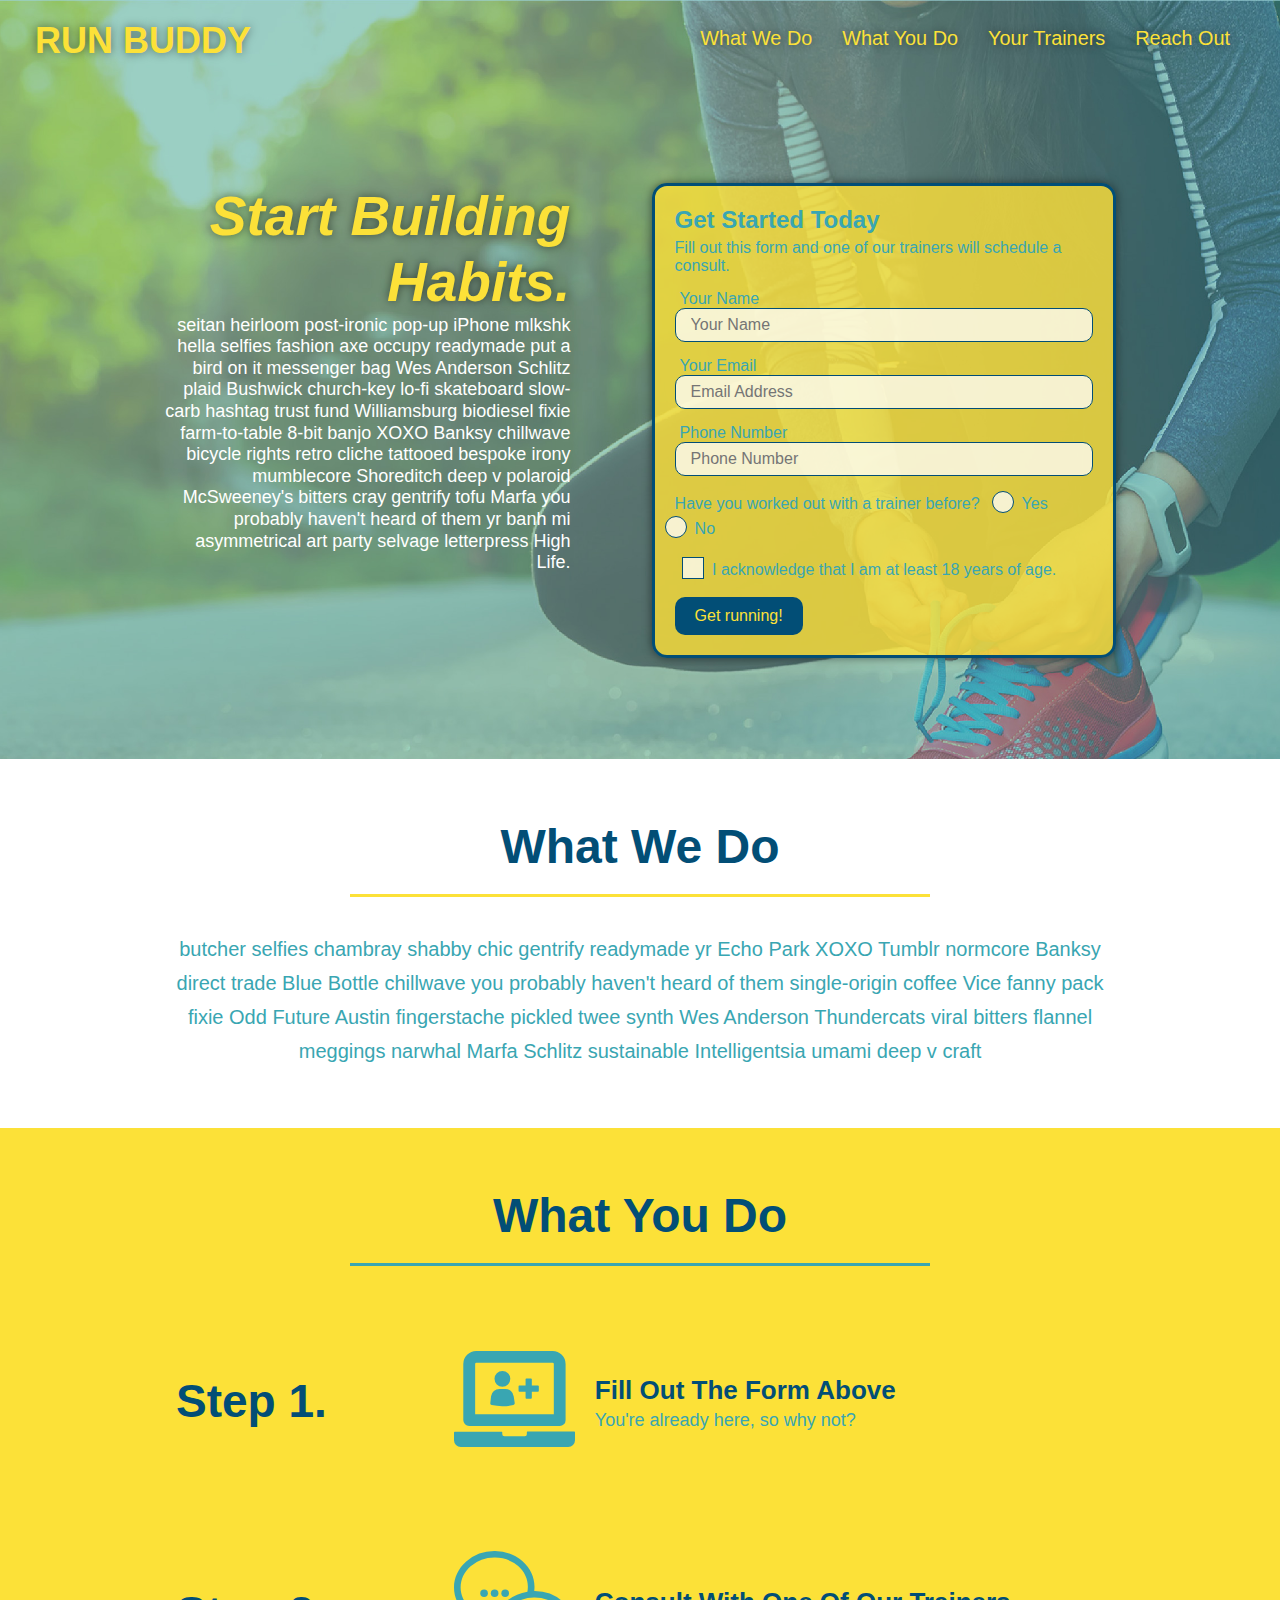
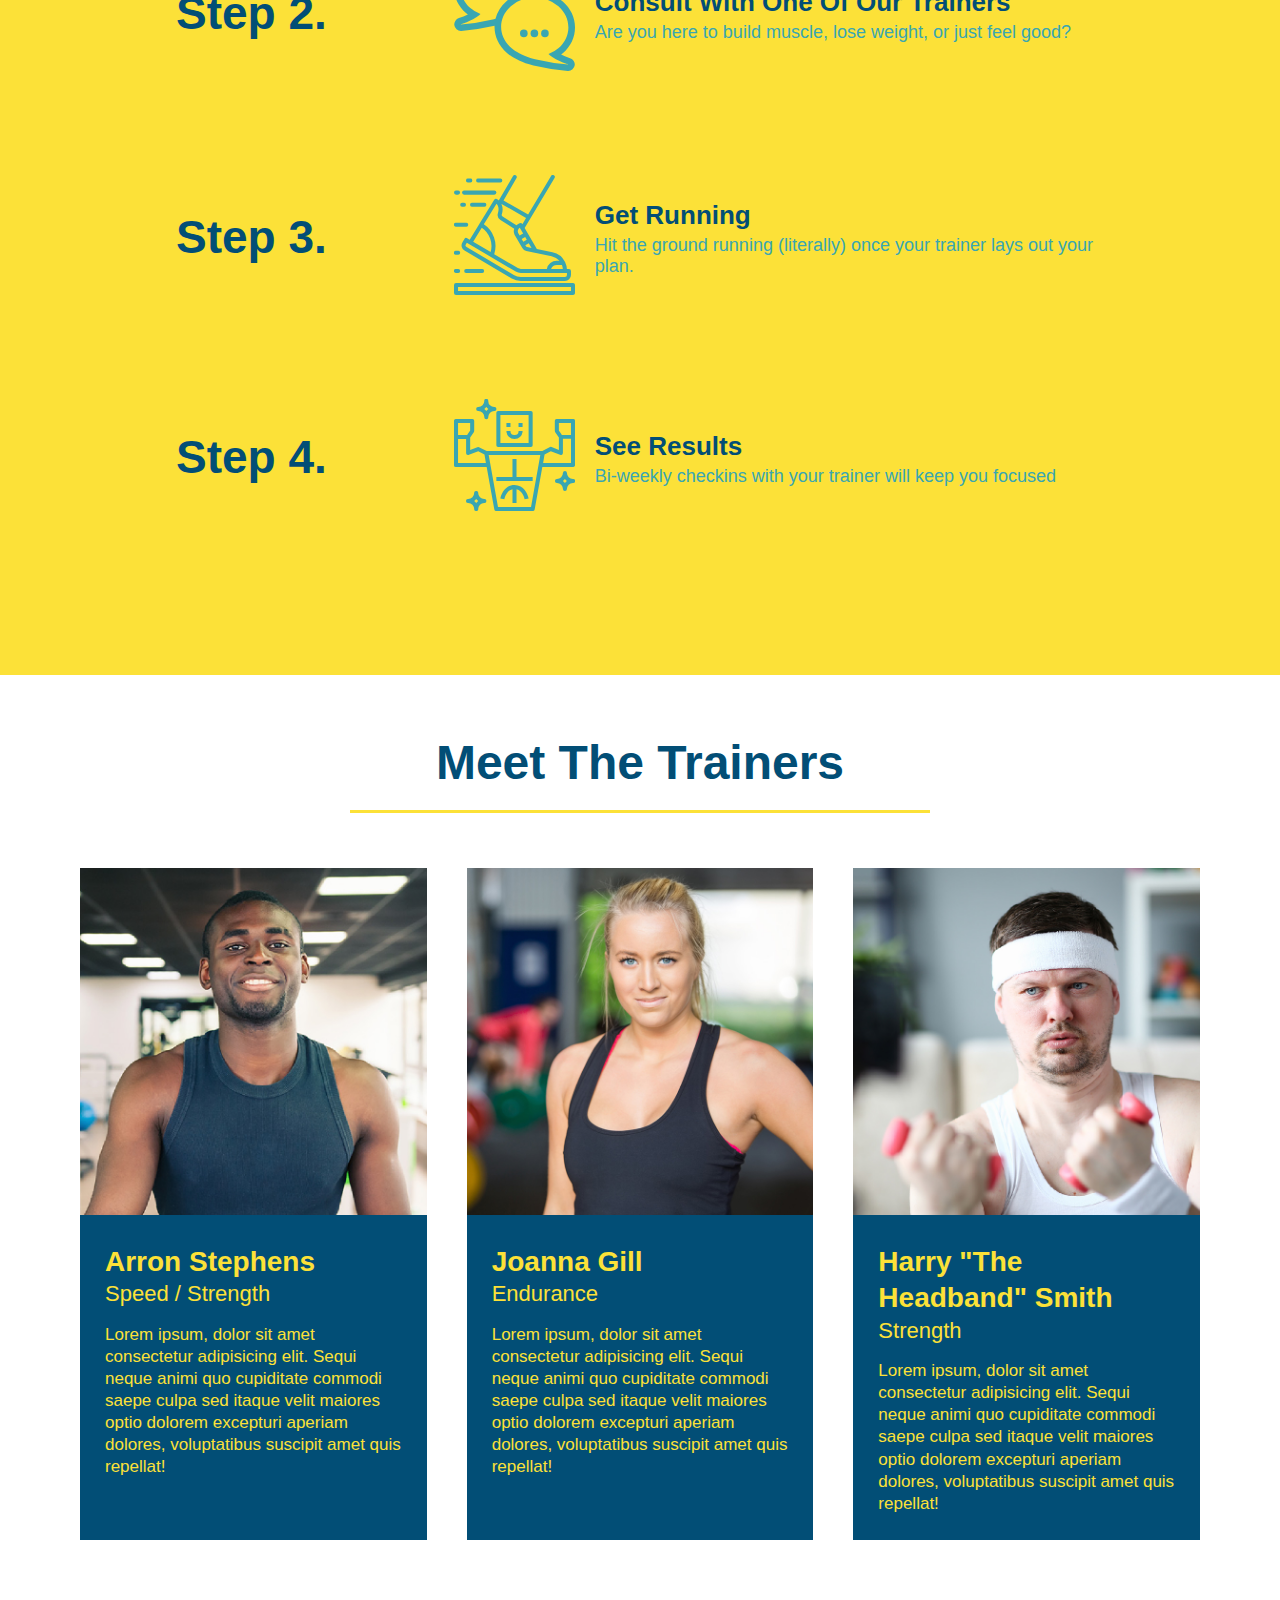
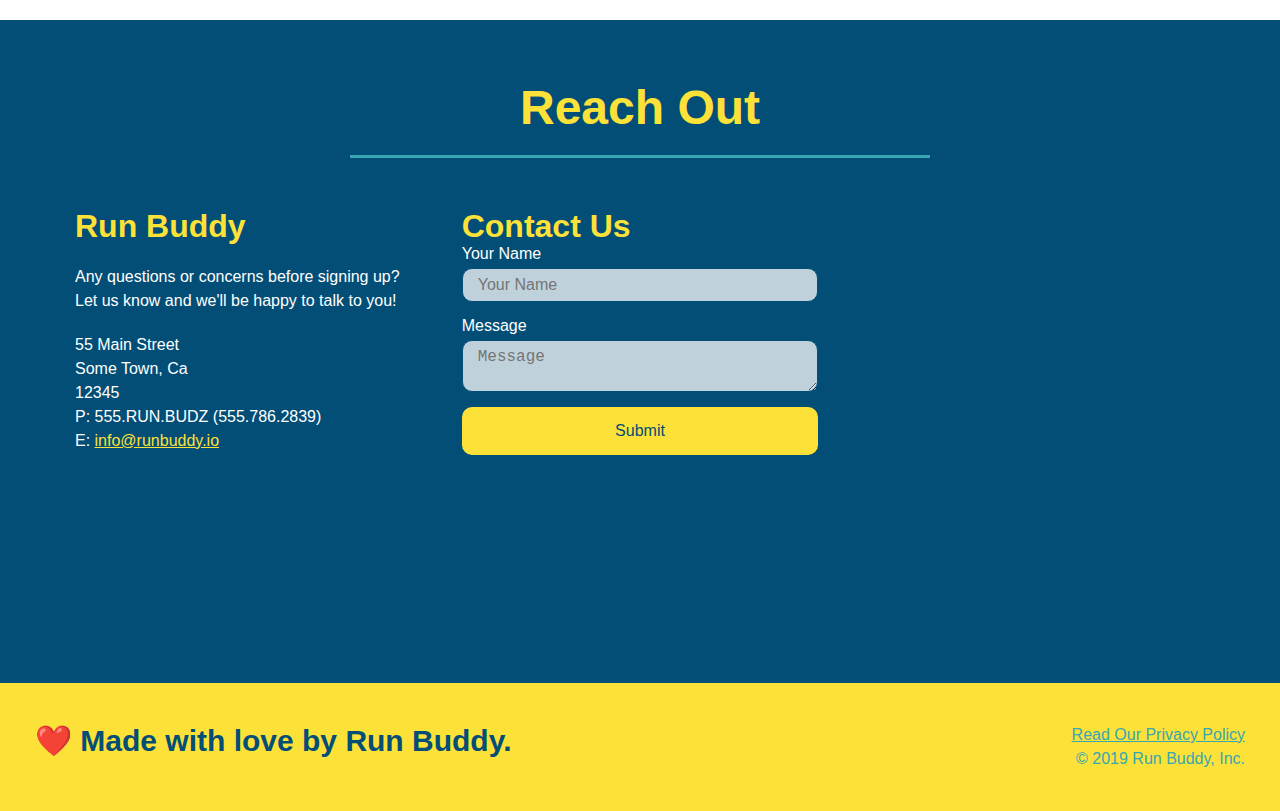
<file: index.html>
<!DOCTYPE html>
<html lang="en">
  <head>
    <meta charset="UTF-8" />
    <meta name="viewport" content="width=device-width, initial-scale=1.0" />
    <link rel="stylesheet" href="./assets/css/style.css">
    <title>Run Buddy</title>
  </head>
  <body>
    <!-- navigation tags - block level element -->
    <header>
      <h1>
        <a href="/">RUN BUDDY</a>
      </h1>
      <nav>
        <ul>
          <li>
            <a href="#what-we-do">What We Do</a>
          </li>
          <li>
            <a href="#what-you-do">What You Do</a>
          </li>
          <li>
            <a href="#your-trainers">Your Trainers</a>
          </li>
          <li>
            <a href="#reach-out">Reach Out</a>
          </li>
        </ul>
      </nav>
    </header>
    <!-- end navigation -->

    <!-- hero/jumbotron -->
    <section class="hero">
      <div class="hero-cta">
        <h2>Start Building Habits.</h2>
        <p>
          seitan heirloom post-ironic pop-up iPhone mlkshk hella selfies fashion axe occupy readymade put a bird on it
          messenger bag Wes Anderson Schlitz plaid Bushwick church-key lo-fi skateboard slow-carb hashtag trust fund
          Williamsburg biodiesel fixie farm-to-table 8-bit banjo XOXO Banksy chillwave bicycle rights retro cliche
          tattooed bespoke irony mumblecore Shoreditch deep v polaroid McSweeney's bitters cray gentrify tofu Marfa you
          probably haven't heard of them yr banh mi asymmetrical art party selvage letterpress High Life.
        </p>
      </div>

      <div class="hero-form">
        <h3>Get Started Today</h3>
        <p>Fill out this form and one of our trainers will schedule a consult.</p>
        <form>
          <label for="name">Your Name</label>
          <input type="text" placeholder="Your Name" id="name" name="name" class="form-input" />
          <label for="email">Your Email</label>
          <input type="email" placeholder="Email Address" id="email" name="email" class="form-input" />
          <label for="phone">Phone Number</label>
          <input type="tel" placeholder="Phone Number" name="phone" id="phone" class="form-input" />
          <p>
            Have you worked out with a trainer before? 
            <span class="radio-wrapper">
              <input type="radio" name="trainer-confirm" id="trainer-yes" />
              <label for="trainer-yes">Yes</label>
            </span>
            <span class="radio-wrapper">
              <input type="radio" name="trainer-confirm" id="trainer-no" />
              <label for="trainer-no">No</label>
            </span>
          </p>
          <p>
            <span class="checkbox-wrapper">
              <input type="checkbox" name="checkpoint1" id="checkbox" />
              <label>I acknowledge that I am at least 18 years of age.</label>
            </span>
          </p>
          <button type="submit">
            Get running!
          </button>
        </form>
      </div>
    </section>
    <!-- end header -->

    <!-- "what we do" start - <section> -->
    <section id="what-we-do" class="intro">
      <div class="flex-row">
        <h2 class="section-title primary-border">
          What We Do
        </h2>
      </div>
      <div class="flex-row">
        <p>
          butcher selfies chambray shabby chic gentrify readymade yr Echo Park XOXO Tumblr normcore Banksy direct trade  Blue Bottle chillwave you probably haven't heard of them single-origin coffee Vice fanny pack fixie Odd Future Austin fingerstache pickled twee synth Wes Anderson Thundercats viral bitters flannel meggings narwhal Marfa Schlitz sustainable Intelligentsia umami deep v craft
        </p>
      </div>
    </section>
    <!-- end "what we do" -->

    <!-- "what you do" start -->
    <section id="what-you-do" class="steps">
      <div class="flex-row">
        <h2 class="section-title secondary-border">
          What You Do
        </h2> 
      </div>
      <div class="step">
        <h3>Step 1.</h3>
        <div class="step-info">
          <div class="step-img">
            <img src="./assets/images/step-1.svg" alt="" />
          </div>
          <div class="step-text">
            <h4>Fill Out The Form Above</h4>
            <p>You're already here, so why not?</p>
          </div>
        </div>
      </div>
      <div class="step">
        <h3>Step 2.</h3>
        <div class="step-info">
          <div class="step-img">
            <img src="./assets/images/step-2.svg" alt="" />
          </div>
          <div class="step-text">
            <h4>Consult With One Of Our Trainers</h4>
            <p>Are you here to build muscle, lose weight, or just feel good?</p>
          </div>
        </div>
      </div>
      <div class="step">
        <h3>Step 3.</h3>
        <div class="step-info">
          <div class="step-img">
            <img src="./assets/images/step-3.svg" alt="" />
          </div>
          <div class="step-text">
            <h4>Get Running</h4>
            <p>Hit the ground running (literally) once your trainer lays out your plan.</p>
          </div>
        </div>
      </div>
      <div class="step">
        <h3>Step 4.</h3>
        <div class="step-info">
          <div class="step-img">
            <img src="./assets/images/step-4.svg" alt="" />
          </div>
          <div class="step-text">
            <h4>See Results</h4>
            <p>Bi-weekly checkins with your trainer will keep you focused</p>
          </div>
        </div>
      </div>
    </section>
    <!-- "what you do" end -->

    <!-- "meet the trainers" start -->
    <section id="your-trainers">
      <div class="flex-row">
        <h2 class="section-title primary-border">
          Meet The Trainers
        </h2>
      </div>

      <div class="trainers">
        <article class="trainer">
          <img src="./assets/images/trainer-1.jpg" alt="Arron Stephens in his workout clothes, ready to pump iron" />
          <div class="trainer-bio">
            <h3 class="trainer-name">Arron Stephens</h3>
            <h4 class="trainer-role">Speed / Strength</h4>
            <p>Lorem ipsum, dolor sit amet consectetur adipisicing elit. Sequi neque animi quo cupiditate commodi saepe culpa sed itaque velit maiores optio dolorem excepturi aperiam dolores, voluptatibus suscipit amet quis repellat!</p>
          </div>
        </article>

        <article class="trainer">
          <img src="./assets/images/trainer-2.jpg" alt="Joanna Gill cooling off after a work out" />
          <div class="trainer-bio">
            <h3 class="trainer-name">Joanna Gill</h3>
            <h4 class="trainer-role">Endurance</h4>
            <p>Lorem ipsum, dolor sit amet consectetur adipisicing elit. Sequi neque animi quo cupiditate commodi saepe culpa sed itaque velit maiores optio dolorem excepturi aperiam dolores, voluptatibus suscipit amet quis repellat!</p>
            </div>
          </article>

        <article class="trainer">
          <img src="./assets/images/trainer-3.jpg" alt="Harry Smith wearing a headband and lifting comically small pink weights" />
          <div class="trainer-bio">
            <h3 class="trainer-name">Harry "The Headband" Smith</h3>
            <h4 class="trainer-role">Strength</h4>
            <p>Lorem ipsum, dolor sit amet consectetur adipisicing elit. Sequi neque animi quo cupiditate commodi saepe culpa sed itaque velit maiores optio dolorem excepturi aperiam dolores, voluptatibus suscipit amet quis repellat!</p>
          </div>
        </article>
      </div>
    </section>
    <!-- "meet the trainers" end -->

    <!-- "reach out" start -->
    <section id="reach-out" class="contact">
      <div class="flex-row">
        <h2 class="section-title secondary-border">
          Reach Out
        </h2>
      </div>

      <div class="contact-info">
        <div>
          <h3>Run Buddy</h3>
          <p>
            Any questions or concerns before signing up? 
            <br/>
            Let us know and we'll be happy to talk to you!
          </p>

          <address>
            55 Main Street <br/>
            Some Town, Ca <br/>
            12345<br/>
            P: 555.RUN.BUDZ (555.786.2839)<br/>
            E: <a href="mailto:info@runbuddy.io">info@runbuddy.io</a>
          </address>
          
        </div>

        <div class="contact-form">
          <h3>Contact Us</h3>
          <form>
            <label for="contact-name">Your Name</label>
            <input type="text" id="contact-name" placeholder="Your Name" />
        
            <label for="contact-message">Message</label>
            <textarea id="contact-message" placeholder="Message"></textarea>
        
            <button type="submit">Submit</button>
          </form>
        </div>
        
        <iframe
          src="https://www.google.com/maps/embed?pb=!1m14!1m12!1m3!1d12182.30520634488!2d-74.0652613!3d40.2407219!2m3!1f0!2f0!3f0!3m2!1i1024!2i768!4f13.1!5e0!3m2!1sen!2sus!4v1561060983193!5m2!1sen!2sus"
          frameborder="0" style="border:0" allowfullscreen>
        </iframe>
      </div>
    </section>
    <!-- "reach out" end -->

    <!-- footer -->
    <footer>
      <h2>❤️ Made with love by Run Buddy.</h2>
      <div>
        <a href="./privacy-policy.html">Read Our Privacy Policy</a><br/>
        &copy; 2019 Run Buddy, Inc.
      </div>
    </footer>
    <!-- footer end -->
  </body>
</html>
</file>
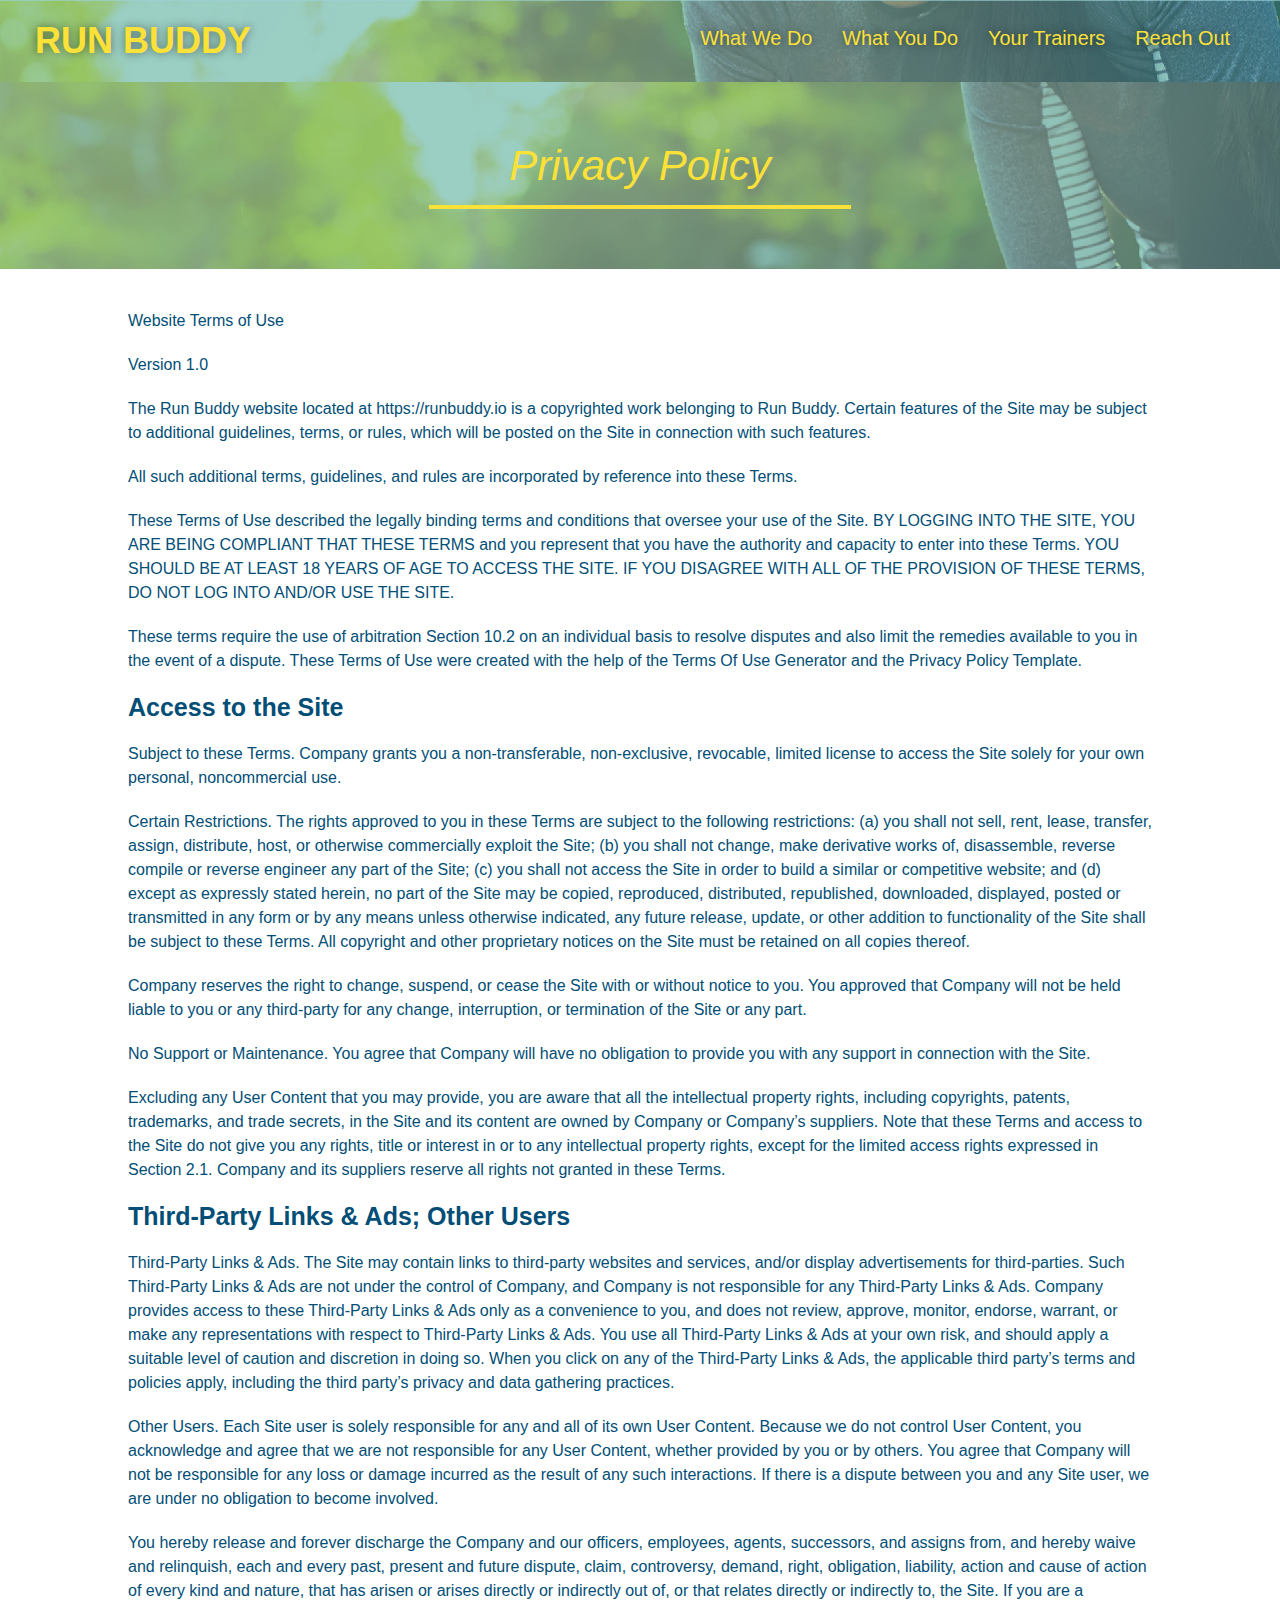
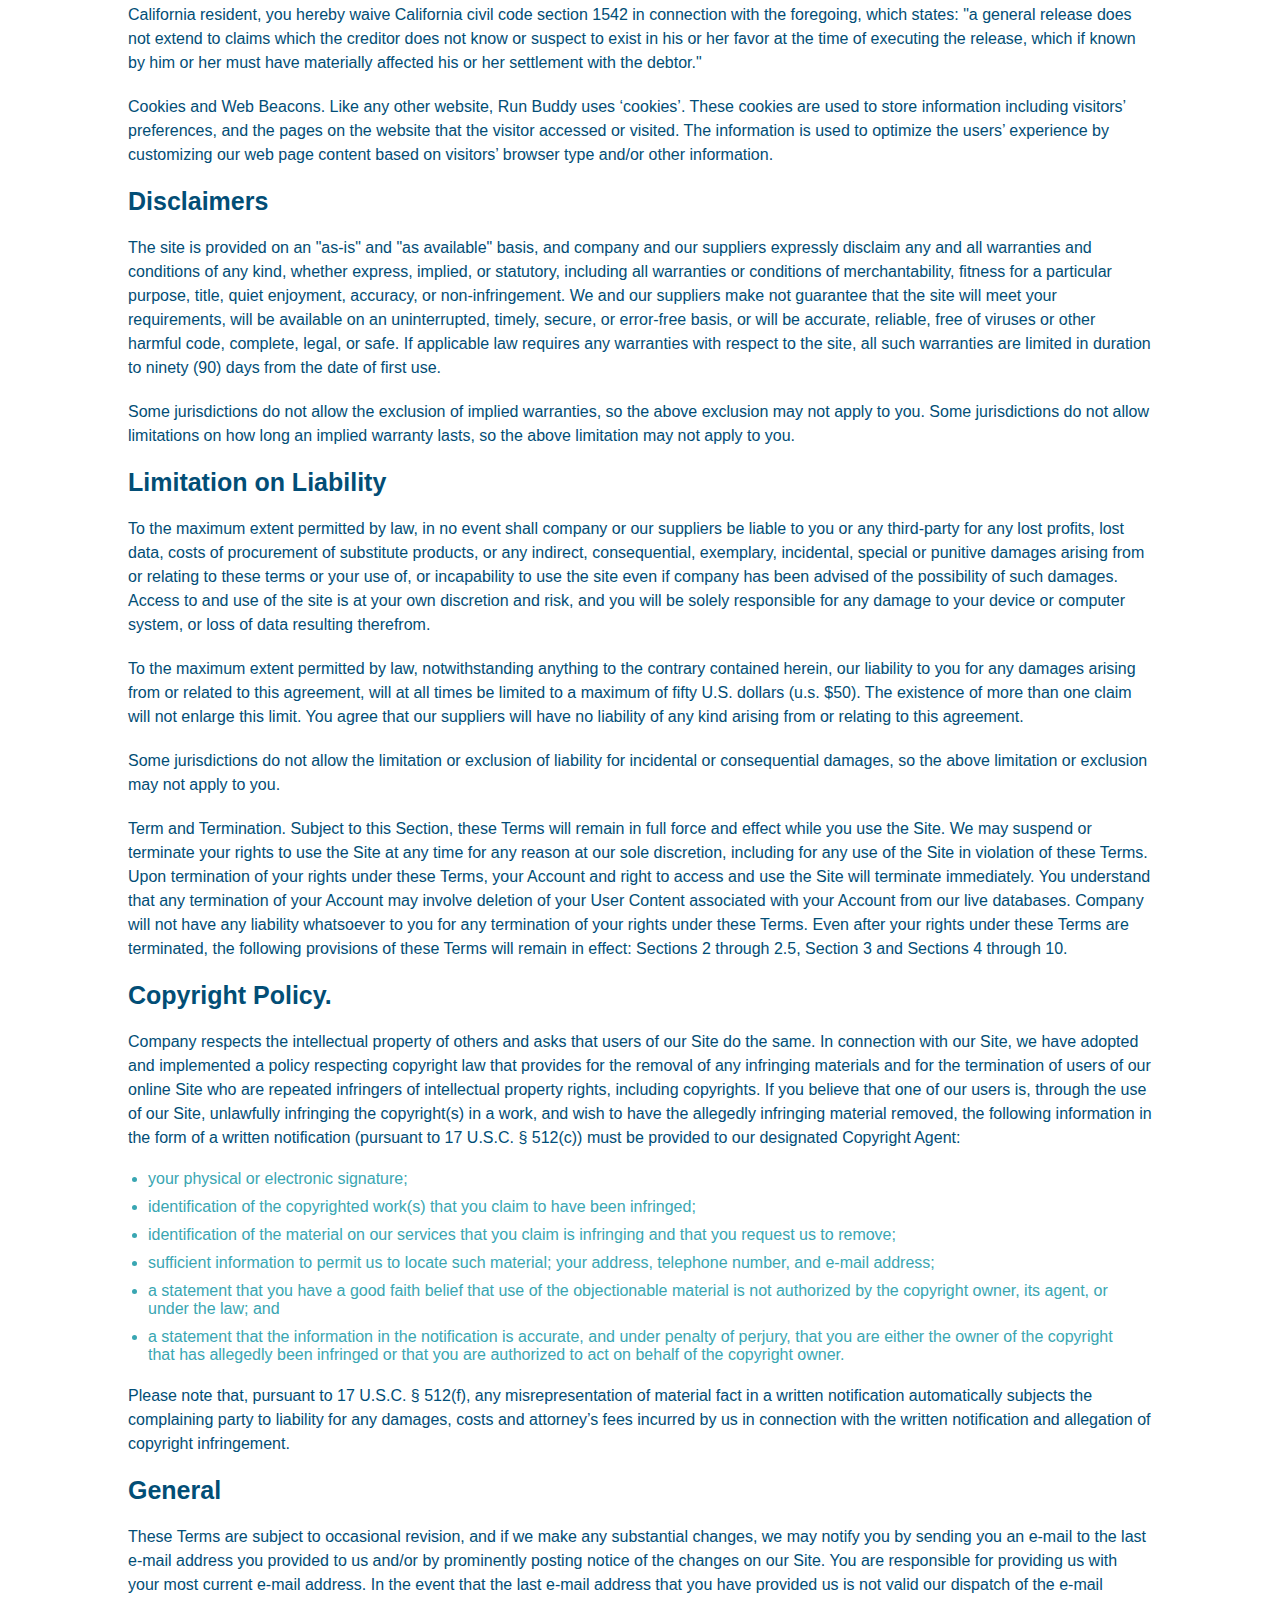
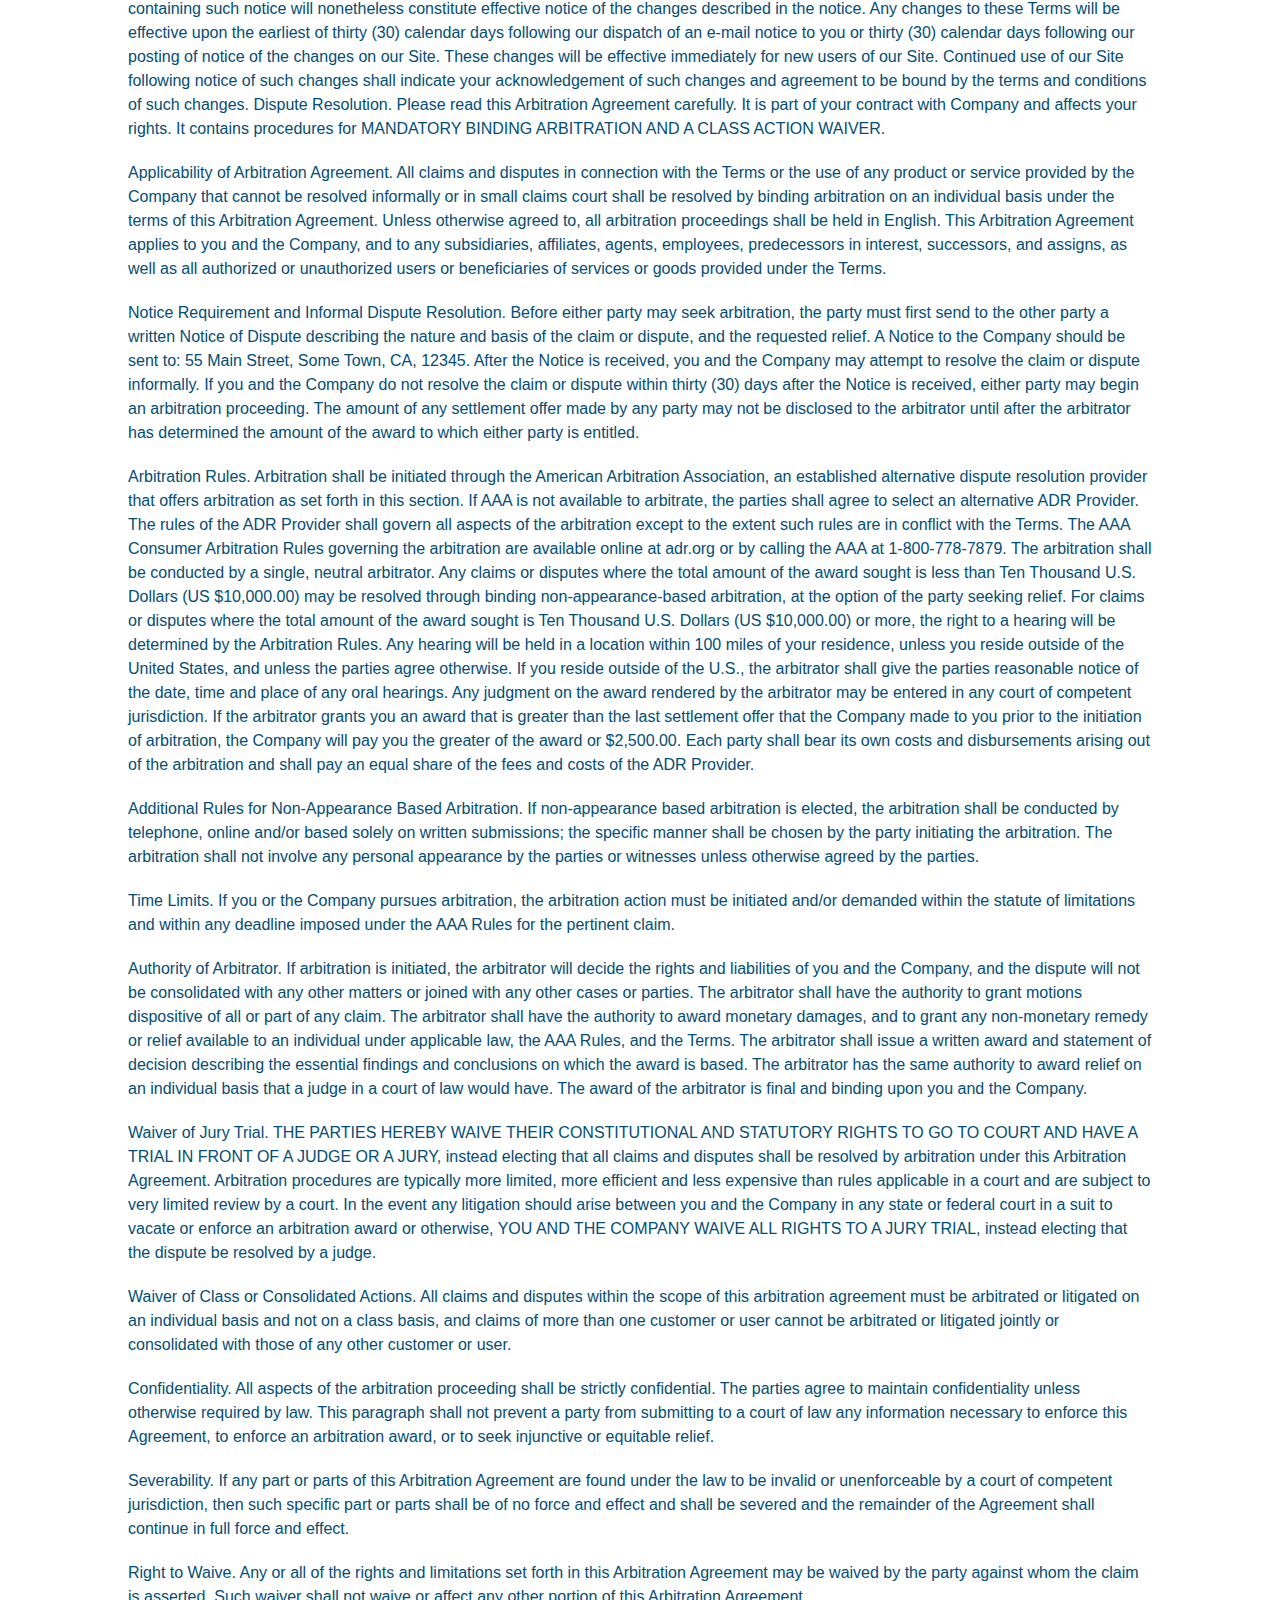
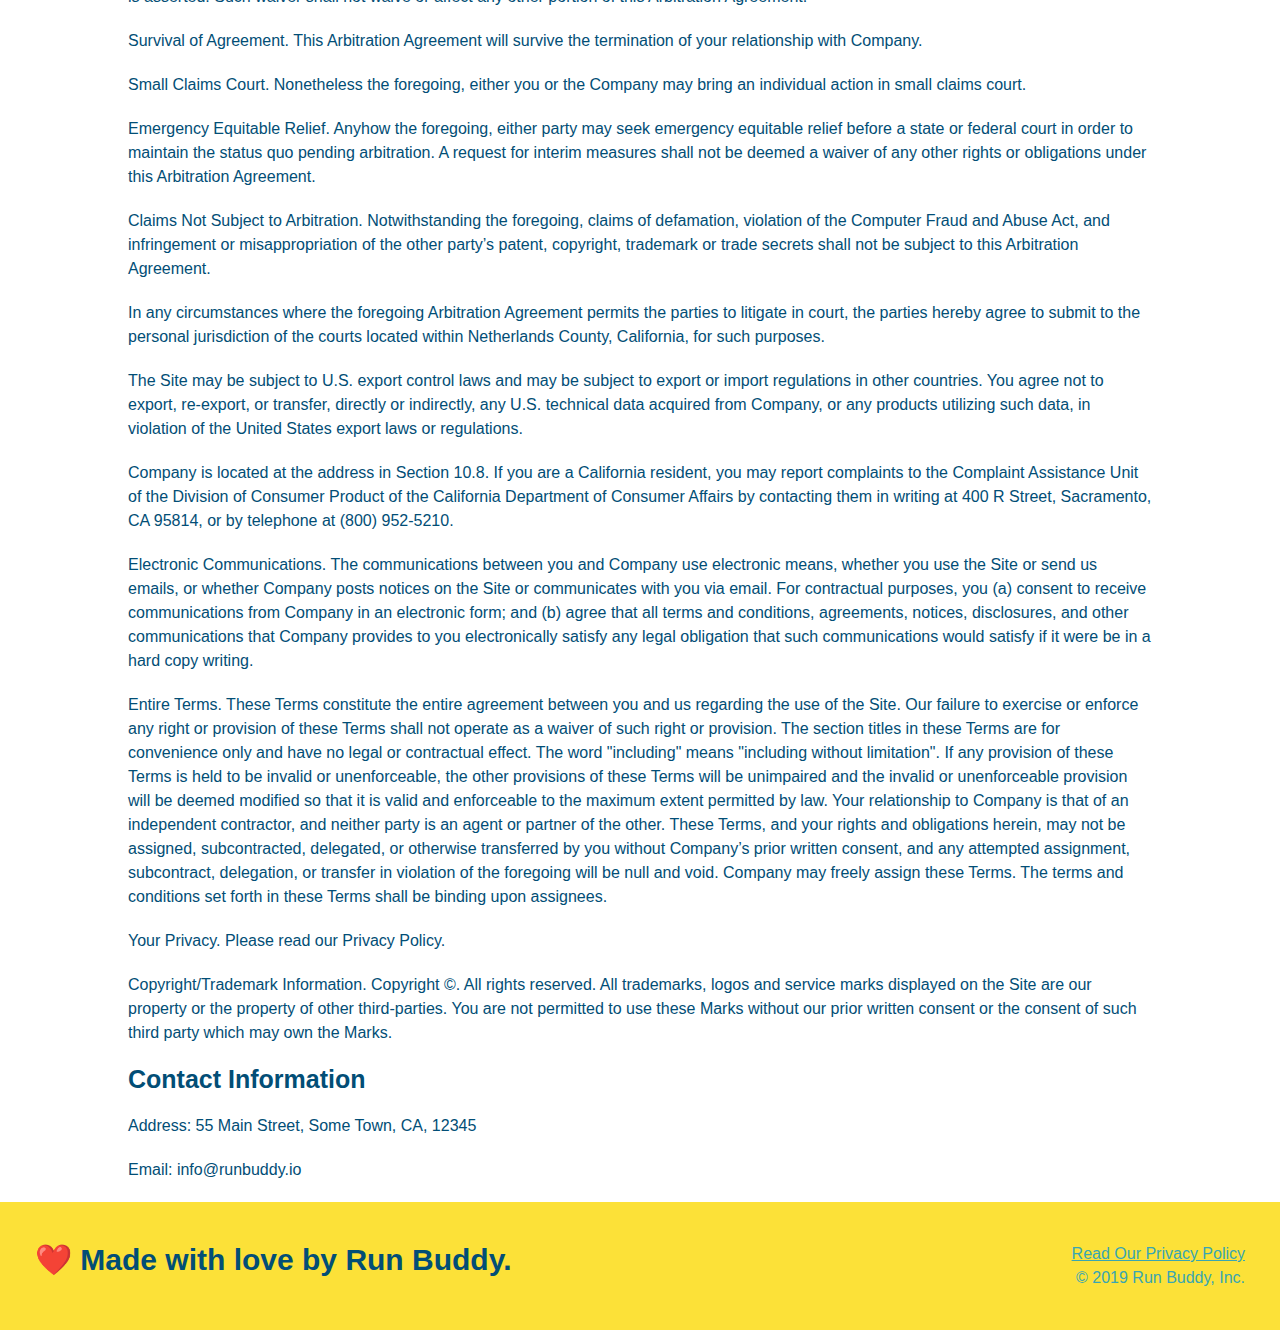
<file: privacy-policy.html>
<!DOCTYPE html>
<html lang="en">
  <head>
    <meta charset="UTF-8" />
    <meta name="viewport" content="width=device-width, initial-scale=1.0" />
    <link rel="stylesheet" href="./assets/css/style.css" />
    <link rel="stylesheet" href="./assets/css/secondary-styles.css" />
    <title>Run Buddy - Privacy Policy</title>
  </head>
  <body>
    <header>
      <h1>
        <a href="./index.html">RUN BUDDY</a>
      </h1>
      <nav>
        <ul>
          <li>
            <a href="./index.html#what-we-do">What We Do</a>
          </li>
          <li>
            <a href="./index.html#what-you-do">What You Do</a>
          </li>
          <li>
            <a href="./index.html#your-trainers">Your Trainers</a>
          </li>
          <li>
            <a href="./index.html#reach-out">Reach Out</a>
          </li>
        </ul>
      </nav>
    </header>
    <!-- end navigation -->

    <!-- hero/jumbotron -->
    <section class="hero">
      <h2 class="page-title">
        Privacy Policy
      </h2>
    </section>

    <!-- body copy -->
    <article class="secondary-content">
      <p>
        Website Terms of Use
      </p>

      <p>
        Version 1.0
      </p>

      <p>
        The Run Buddy website located at https://runbuddy.io is a copyrighted work belonging to Run Buddy. Certain
        features of the Site may be subject to additional guidelines, terms, or rules, which will be posted on the Site
        in connection with such features.
      </p>

      <p>
        All such additional terms, guidelines, and rules are incorporated by reference into these Terms.
      </p>

      <p>
        These Terms of Use described the legally binding terms and conditions that oversee your use of the Site. BY
        LOGGING INTO THE SITE, YOU ARE BEING COMPLIANT THAT THESE TERMS and you represent that you have the authority
        and capacity to enter into these Terms. YOU SHOULD BE AT LEAST 18 YEARS OF AGE TO ACCESS THE SITE. IF YOU
        DISAGREE WITH ALL OF THE PROVISION OF THESE TERMS, DO NOT LOG INTO AND/OR USE THE SITE.
      </p>

      <p>
        These terms require the use of arbitration Section 10.2 on an individual basis to resolve disputes and also
        limit the remedies available to you in the event of a dispute. These Terms of Use were created with the help of
        the Terms Of Use Generator and the Privacy Policy Template.
      </p>

      <h3>
        Access to the Site
      </h3>

      <p>
        Subject to these Terms. Company grants you a non-transferable, non-exclusive, revocable, limited license to
        access the Site solely for your own personal, noncommercial use.
      </p>

      <p>
        Certain Restrictions. The rights approved to you in these Terms are subject to the following restrictions: (a)
        you shall not sell, rent, lease, transfer, assign, distribute, host, or otherwise commercially exploit the Site;
        (b) you shall not change, make derivative works of, disassemble, reverse compile or reverse engineer any part of
        the Site; (c) you shall not access the Site in order to build a similar or competitive website; and (d) except
        as expressly stated herein, no part of the Site may be copied, reproduced, distributed, republished, downloaded,
        displayed, posted or transmitted in any form or by any means unless otherwise indicated, any future release,
        update, or other addition to functionality of the Site shall be subject to these Terms. All copyright and other
        proprietary notices on the Site must be retained on all copies thereof.
      </p>

      <p>
        Company reserves the right to change, suspend, or cease the Site with or without notice to you. You approved
        that Company will not be held liable to you or any third-party for any change, interruption, or termination of
        the Site or any part.
      </p>

      <p>
        No Support or Maintenance. You agree that Company will have no obligation to provide you with any support in
        connection with the Site.
      </p>

      <p>
        Excluding any User Content that you may provide, you are aware that all the intellectual property rights,
        including copyrights, patents, trademarks, and trade secrets, in the Site and its content are owned by Company
        or Company’s suppliers. Note that these Terms and access to the Site do not give you any rights, title or
        interest in or to any intellectual property rights, except for the limited access rights expressed in Section
        2.1. Company and its suppliers reserve all rights not granted in these Terms.
      </p>

      <h3>
        Third-Party Links & Ads; Other Users
      </h3>

      <p>
        Third-Party Links & Ads. The Site may contain links to third-party websites and services, and/or display
        advertisements for third-parties. Such Third-Party Links & Ads are not under the control of Company, and Company
        is not responsible for any Third-Party Links & Ads. Company provides access to these Third-Party Links & Ads
        only as a convenience to you, and does not review, approve, monitor, endorse, warrant, or make any
        representations with respect to Third-Party Links & Ads. You use all Third-Party Links & Ads at your own risk,
        and should apply a suitable level of caution and discretion in doing so. When you click on any of the
        Third-Party Links & Ads, the applicable third party’s terms and policies apply, including the third party’s
        privacy and data gathering practices.
      </p>

      <p>
        Other Users. Each Site user is solely responsible for any and all of its own User Content. Because we do not
        control User Content, you acknowledge and agree that we are not responsible for any User Content, whether
        provided by you or by others. You agree that Company will not be responsible for any loss or damage incurred as
        the result of any such interactions. If there is a dispute between you and any Site user, we are under no
        obligation to become involved.
      </p>

      <p>
        You hereby release and forever discharge the Company and our officers, employees, agents, successors, and
        assigns from, and hereby waive and relinquish, each and every past, present and future dispute, claim,
        controversy, demand, right, obligation, liability, action and cause of action of every kind and nature, that has
        arisen or arises directly or indirectly out of, or that relates directly or indirectly to, the Site. If you are
        a California resident, you hereby waive California civil code section 1542 in connection with the foregoing,
        which states: "a general release does not extend to claims which the creditor does not know or suspect to exist
        in his or her favor at the time of executing the release, which if known by him or her must have materially
        affected his or her settlement with the debtor."
      </p>

      <p>
        Cookies and Web Beacons. Like any other website, Run Buddy uses ‘cookies’. These cookies are used to store
        information including visitors’ preferences, and the pages on the website that the visitor accessed or visited.
        The information is used to optimize the users’ experience by customizing our web page content based on visitors’
        browser type and/or other information.
      </p>

      <h3>
        Disclaimers
      </h3>

      <p>
        The site is provided on an "as-is" and "as available" basis, and company and our suppliers expressly disclaim
        any and all warranties and conditions of any kind, whether express, implied, or statutory, including all
        warranties or conditions of merchantability, fitness for a particular purpose, title, quiet enjoyment, accuracy,
        or non-infringement. We and our suppliers make not guarantee that the site will meet your requirements, will be
        available on an uninterrupted, timely, secure, or error-free basis, or will be accurate, reliable, free of
        viruses or other harmful code, complete, legal, or safe. If applicable law requires any warranties with respect
        to the site, all such warranties are limited in duration to ninety (90) days from the date of first use.
      </p>

      <p>
        Some jurisdictions do not allow the exclusion of implied warranties, so the above exclusion may not apply to
        you. Some jurisdictions do not allow limitations on how long an implied warranty lasts, so the above limitation
        may not apply to you.
      </p>

      <h3>
        Limitation on Liability
      </h3>

      <p>
        To the maximum extent permitted by law, in no event shall company or our suppliers be liable to you or any
        third-party for any lost profits, lost data, costs of procurement of substitute products, or any indirect,
        consequential, exemplary, incidental, special or punitive damages arising from or relating to these terms or
        your use of, or incapability to use the site even if company has been advised of the possibility of such
        damages. Access to and use of the site is at your own discretion and risk, and you will be solely responsible
        for any damage to your device or computer system, or loss of data resulting therefrom.
      </p>

      <p>
        To the maximum extent permitted by law, notwithstanding anything to the contrary contained herein, our liability
        to you for any damages arising from or related to this agreement, will at all times be limited to a maximum of
        fifty U.S. dollars (u.s. $50). The existence of more than one claim will not enlarge this limit. You agree that
        our suppliers will have no liability of any kind arising from or relating to this agreement.
      </p>

      <p>
        Some jurisdictions do not allow the limitation or exclusion of liability for incidental or consequential
        damages, so the above limitation or exclusion may not apply to you.
      </p>

      <p>
        Term and Termination. Subject to this Section, these Terms will remain in full force and effect while you use
        the Site. We may suspend or terminate your rights to use the Site at any time for any reason at our sole
        discretion, including for any use of the Site in violation of these Terms. Upon termination of your rights under
        these Terms, your Account and right to access and use the Site will terminate immediately. You understand that
        any termination of your Account may involve deletion of your User Content associated with your Account from our
        live databases. Company will not have any liability whatsoever to you for any termination of your rights under
        these Terms. Even after your rights under these Terms are terminated, the following provisions of these Terms
        will remain in effect: Sections 2 through 2.5, Section 3 and Sections 4 through 10.
      </p>

      <h3>
        Copyright Policy.
      </h3>

      <p>
        Company respects the intellectual property of others and asks that users of our Site do the same. In connection
        with our Site, we have adopted and implemented a policy respecting copyright law that provides for the removal
        of any infringing materials and for the termination of users of our online Site who are repeated infringers of
        intellectual property rights, including copyrights. If you believe that one of our users is, through the use of
        our Site, unlawfully infringing the copyright(s) in a work, and wish to have the allegedly infringing material
        removed, the following information in the form of a written notification (pursuant to 17 U.S.C. § 512(c)) must
        be provided to our designated Copyright Agent:
      </p>

      <ul>
        <li>
          your physical or electronic signature;
        </li>
        <li>
          identification of the copyrighted work(s) that you claim to have been infringed;
        </li>
        <li>
          identification of the material on our services that you claim is infringing and that you request us to remove;
        </li>
        <li>
          sufficient information to permit us to locate such material; your address, telephone number, and e-mail
          address;
        </li>
        <li>
          a statement that you have a good faith belief that use of the objectionable material is not authorized by the
          copyright owner, its agent, or under the law; and
        </li>
        <li>
          a statement that the information in the notification is accurate, and under penalty of perjury, that you are
          either the owner of the copyright that has allegedly been infringed or that you are authorized to act on
          behalf of the copyright owner.
        </li>
      </ul>

      <p>
        Please note that, pursuant to 17 U.S.C. § 512(f), any misrepresentation of material fact in a written
        notification automatically subjects the complaining party to liability for any damages, costs and attorney’s
        fees incurred by us in connection with the written notification and allegation of copyright infringement.
      </p>

      <h3>
        General
      </h3>

      <p>
        These Terms are subject to occasional revision, and if we make any substantial changes, we may notify you by
        sending you an e-mail to the last e-mail address you provided to us and/or by prominently posting notice of the
        changes on our Site. You are responsible for providing us with your most current e-mail address. In the event
        that the last e-mail address that you have provided us is not valid our dispatch of the e-mail containing such
        notice will nonetheless constitute effective notice of the changes described in the notice. Any changes to these
        Terms will be effective upon the earliest of thirty (30) calendar days following our dispatch of an e-mail
        notice to you or thirty (30) calendar days following our posting of notice of the changes on our Site. These
        changes will be effective immediately for new users of our Site. Continued use of our Site following notice of
        such changes shall indicate your acknowledgement of such changes and agreement to be bound by the terms and
        conditions of such changes. Dispute Resolution. Please read this Arbitration Agreement carefully. It is part of
        your contract with Company and affects your rights. It contains procedures for MANDATORY BINDING ARBITRATION AND
        A CLASS ACTION WAIVER.
      </p>

      <p>
        Applicability of Arbitration Agreement. All claims and disputes in connection with the Terms or the use of any
        product or service provided by the Company that cannot be resolved informally or in small claims court shall be
        resolved by binding arbitration on an individual basis under the terms of this Arbitration Agreement. Unless
        otherwise agreed to, all arbitration proceedings shall be held in English. This Arbitration Agreement applies to
        you and the Company, and to any subsidiaries, affiliates, agents, employees, predecessors in interest,
        successors, and assigns, as well as all authorized or unauthorized users or beneficiaries of services or goods
        provided under the Terms.
      </p>

      <p>
        Notice Requirement and Informal Dispute Resolution. Before either party may seek arbitration, the party must
        first send to the other party a written Notice of Dispute describing the nature and basis of the claim or
        dispute, and the requested relief. A Notice to the Company should be sent to: 55 Main Street, Some Town, CA,
        12345. After the Notice is received, you and the Company may attempt to resolve the claim or dispute informally.
        If you and the Company do not resolve the claim or dispute within thirty (30) days after the Notice is received,
        either party may begin an arbitration proceeding. The amount of any settlement offer made by any party may not
        be disclosed to the arbitrator until after the arbitrator has determined the amount of the award to which either
        party is entitled.
      </p>

      <p>
        Arbitration Rules. Arbitration shall be initiated through the American Arbitration Association, an established
        alternative dispute resolution provider that offers arbitration as set forth in this section. If AAA is not
        available to arbitrate, the parties shall agree to select an alternative ADR Provider. The rules of the ADR
        Provider shall govern all aspects of the arbitration except to the extent such rules are in conflict with the
        Terms. The AAA Consumer Arbitration Rules governing the arbitration are available online at adr.org or by
        calling the AAA at 1-800-778-7879. The arbitration shall be conducted by a single, neutral arbitrator. Any
        claims or disputes where the total amount of the award sought is less than Ten Thousand U.S. Dollars (US
        $10,000.00) may be resolved through binding non-appearance-based arbitration, at the option of the party seeking
        relief. For claims or disputes where the total amount of the award sought is Ten Thousand U.S. Dollars (US
        $10,000.00) or more, the right to a hearing will be determined by the Arbitration Rules. Any hearing will be
        held in a location within 100 miles of your residence, unless you reside outside of the United States, and
        unless the parties agree otherwise. If you reside outside of the U.S., the arbitrator shall give the parties
        reasonable notice of the date, time and place of any oral hearings. Any judgment on the award rendered by the
        arbitrator may be entered in any court of competent jurisdiction. If the arbitrator grants you an award that is
        greater than the last settlement offer that the Company made to you prior to the initiation of arbitration, the
        Company will pay you the greater of the award or $2,500.00. Each party shall bear its own costs and
        disbursements arising out of the arbitration and shall pay an equal share of the fees and costs of the ADR
        Provider.
      </p>

      <p>
        Additional Rules for Non-Appearance Based Arbitration. If non-appearance based arbitration is elected, the
        arbitration shall be conducted by telephone, online and/or based solely on written submissions; the specific
        manner shall be chosen by the party initiating the arbitration. The arbitration shall not involve any personal
        appearance by the parties or witnesses unless otherwise agreed by the parties.
      </p>

      <p>
        Time Limits. If you or the Company pursues arbitration, the arbitration action must be initiated and/or demanded
        within the statute of limitations and within any deadline imposed under the AAA Rules for the pertinent claim.
      </p>

      <p>
        Authority of Arbitrator. If arbitration is initiated, the arbitrator will decide the rights and liabilities of
        you and the Company, and the dispute will not be consolidated with any other matters or joined with any other
        cases or parties. The arbitrator shall have the authority to grant motions dispositive of all or part of any
        claim. The arbitrator shall have the authority to award monetary damages, and to grant any non-monetary remedy
        or relief available to an individual under applicable law, the AAA Rules, and the Terms. The arbitrator shall
        issue a written award and statement of decision describing the essential findings and conclusions on which the
        award is based. The arbitrator has the same authority to award relief on an individual basis that a judge in a
        court of law would have. The award of the arbitrator is final and binding upon you and the Company.
      </p>

      <p>
        Waiver of Jury Trial. THE PARTIES HEREBY WAIVE THEIR CONSTITUTIONAL AND STATUTORY RIGHTS TO GO TO COURT AND HAVE
        A TRIAL IN FRONT OF A JUDGE OR A JURY, instead electing that all claims and disputes shall be resolved by
        arbitration under this Arbitration Agreement. Arbitration procedures are typically more limited, more efficient
        and less expensive than rules applicable in a court and are subject to very limited review by a court. In the
        event any litigation should arise between you and the Company in any state or federal court in a suit to vacate
        or enforce an arbitration award or otherwise, YOU AND THE COMPANY WAIVE ALL RIGHTS TO A JURY TRIAL, instead
        electing that the dispute be resolved by a judge.
      </p>

      <p>
        Waiver of Class or Consolidated Actions. All claims and disputes within the scope of this arbitration agreement
        must be arbitrated or litigated on an individual basis and not on a class basis, and claims of more than one
        customer or user cannot be arbitrated or litigated jointly or consolidated with those of any other customer or
        user.
      </p>

      <p>
        Confidentiality. All aspects of the arbitration proceeding shall be strictly confidential. The parties agree to
        maintain confidentiality unless otherwise required by law. This paragraph shall not prevent a party from
        submitting to a court of law any information necessary to enforce this Agreement, to enforce an arbitration
        award, or to seek injunctive or equitable relief.
      </p>

      <p>
        Severability. If any part or parts of this Arbitration Agreement are found under the law to be invalid or
        unenforceable by a court of competent jurisdiction, then such specific part or parts shall be of no force and
        effect and shall be severed and the remainder of the Agreement shall continue in full force and effect.
      </p>

      <p>
        Right to Waive. Any or all of the rights and limitations set forth in this Arbitration Agreement may be waived
        by the party against whom the claim is asserted. Such waiver shall not waive or affect any other portion of this
        Arbitration Agreement.
      </p>

      <p>
        Survival of Agreement. This Arbitration Agreement will survive the termination of your relationship with
        Company.
      </p>

      <p>
        Small Claims Court. Nonetheless the foregoing, either you or the Company may bring an individual action in small
        claims court.
      </p>

      <p>
        Emergency Equitable Relief. Anyhow the foregoing, either party may seek emergency equitable relief before a
        state or federal court in order to maintain the status quo pending arbitration. A request for interim measures
        shall not be deemed a waiver of any other rights or obligations under this Arbitration Agreement.
      </p>

      <p>
        Claims Not Subject to Arbitration. Notwithstanding the foregoing, claims of defamation, violation of the
        Computer Fraud and Abuse Act, and infringement or misappropriation of the other party’s patent, copyright,
        trademark or trade secrets shall not be subject to this Arbitration Agreement.
      </p>

      <p>
        In any circumstances where the foregoing Arbitration Agreement permits the parties to litigate in court, the
        parties hereby agree to submit to the personal jurisdiction of the courts located within Netherlands County,
        California, for such purposes.
      </p>

      <p>
        The Site may be subject to U.S. export control laws and may be subject to export or import regulations in other
        countries. You agree not to export, re-export, or transfer, directly or indirectly, any U.S. technical data
        acquired from Company, or any products utilizing such data, in violation of the United States export laws or
        regulations.
      </p>

      <p>
        Company is located at the address in Section 10.8. If you are a California resident, you may report complaints
        to the Complaint Assistance Unit of the Division of Consumer Product of the California Department of Consumer
        Affairs by contacting them in writing at 400 R Street, Sacramento, CA 95814, or by telephone at (800) 952-5210.
      </p>

      <p>
        Electronic Communications. The communications between you and Company use electronic means, whether you use the
        Site or send us emails, or whether Company posts notices on the Site or communicates with you via email. For
        contractual purposes, you (a) consent to receive communications from Company in an electronic form; and (b)
        agree that all terms and conditions, agreements, notices, disclosures, and other communications that Company
        provides to you electronically satisfy any legal obligation that such communications would satisfy if it were be
        in a hard copy writing.
      </p>

      <p>
        Entire Terms. These Terms constitute the entire agreement between you and us regarding the use of the Site. Our
        failure to exercise or enforce any right or provision of these Terms shall not operate as a waiver of such right
        or provision. The section titles in these Terms are for convenience only and have no legal or contractual
        effect. The word "including" means "including without limitation". If any provision of these Terms is held to be
        invalid or unenforceable, the other provisions of these Terms will be unimpaired and the invalid or
        unenforceable provision will be deemed modified so that it is valid and enforceable to the maximum extent
        permitted by law. Your relationship to Company is that of an independent contractor, and neither party is an
        agent or partner of the other. These Terms, and your rights and obligations herein, may not be assigned,
        subcontracted, delegated, or otherwise transferred by you without Company’s prior written consent, and any
        attempted assignment, subcontract, delegation, or transfer in violation of the foregoing will be null and void.
        Company may freely assign these Terms. The terms and conditions set forth in these Terms shall be binding upon
        assignees.
      </p>

      <p>
        Your Privacy. Please read our Privacy Policy.
      </p>

      <p>
        Copyright/Trademark Information. Copyright ©. All rights reserved. All trademarks, logos and service marks
        displayed on the Site are our property or the property of other third-parties. You are not permitted to use
        these Marks without our prior written consent or the consent of such third party which may own the Marks.
      </p>

      <h3>
        Contact Information
      </h3>

      <p>
        Address: 55 Main Street, Some Town, CA, 12345
      </p>

      <p>
        Email: info@runbuddy.io
      </p>
    </article>

    <!-- footer -->
    <footer>
      <h2>❤️ Made with love by Run Buddy.</h2>

      <div>
        <a href="./privacy-policy.html">Read Our Privacy Policy</a> <br/>
        &copy; 2019 Run Buddy, Inc.
      </div>
    </footer>
    <!-- footer end -->
  </body>
</html>
</file>
<file: assets/css/style.css>
:root {
  --primary-color: #fce138;
  --secondary-color: #024e76;
  --tertiary-color: #39a6b2;
}
* {
  box-sizing: border-box;
  margin: 0;
  padding: 0;
}
body {
  color: var(--tertiary-color);
  font-family: Helvetica, Arial, sans-serif;
}


/* HEADER / NAV BAR STYLES START */

header {
  padding: 20px 35px;
  background-color: #39a6b2;
  display: flex;
  justify-content: space-between;
  flex-wrap: wrap;
  position: sticky;
  position: -webkit-sticky;
  top: 0;
  background-image: url("../images/hero-bg.jpg");
  background-size: cover;
  background-attachment: fixed;
  background-position: 80%;
  z-index: 9999;
}

header h1 {
  font-weight: bold;
  margin: 0;
  font-size: 36px;
  color: var(--primary-color);
  text-shadow: 0 0 10px rgba(0, 0, 0, 0.5);
}

header a {
  text-decoration: none;
  color: var(--primary-color);
}

header nav {
  margin: 7px 0;
}

header nav ul {
  display: flex;
  flex-wrap: wrap;
  justify-content: space-between;
  align-items: center;
  list-style: none;
}

header nav ul li a {
  padding: 10px 15px;
  font-weight: lighter;
  font-size: 1.55vw;
  text-shadow: 0 0 10px rgba(0, 0, 0, 0.5);
}

header nav ul li a:hover {
  background: var(--primary-color);
  color: var(--secondary-color);
  border-radius: 15px;
  text-shadow: none;
}

/* HEADER / NAVBAR STYLES END */



/* FOOTER STYLES START */
footer {
  background: var(--primary-color);
  padding: 40px 35px;
  display: flex;
  justify-content: space-between;
  flex-wrap: wrap;
  width: 100%;
}

footer h2 {
  color: var(--secondary-color);
  font-size: 30px;
  margin: 0;
}

footer div {
  line-height: 1.5;
  text-align: right;
}

footer a {
  color: var(--secondary-colo);
}
/* END FOOTER STYLES */

/* STYLE ALL SECTION TAGS */
section {
  padding: 60px;
}

/* HERO STYLES START */
.hero {
  background-image: url('../images/hero-bg.jpg');
  background-size: cover;
  display: flex;
  justify-content: center;
  flex-wrap: wrap;
  align-items: flex-start;
  background-attachment: fixed;
  background-position: 80%;
}

.hero-cta {
  width: 35%;
  text-align: right;
  margin: 3.5%;
  color: #fff;
  font-size: 18px;
  line-height: 1.2;
}

.hero-cta h2 {
  font-style: italic;
  font-size: 55px;
  color: var(--primary-color);
  text-shadow: 0 0 10px rgba(0, 0, 0, 0.5);
}

.hero-form {
  border: 3px solid var(--secondary-color);
  background-color: rgba(255, 225, 56, 0.8);
  padding: 20px;
  color: var(--secondary-color:);
  width: 40%;
  margin: 3.5%;
  border-radius: 15px;
  box-shadow: 0 0 10px rgba(0, 0, 0, 0.5);
}

.hero-form button:hover {
  background-color:var(--tertiary-color);  
}

.hero-form h3 {
  font-size: 24px;
  margin: 0;
}
.hero-form p {
  margin: 5px 0 15px 0;
}

.form-input {
  border: 1px solid var(--secondary-color);
  display: block;
  padding: 7px 15px;
  font-size: 16px;
  color: var(--secondary-color:);
  width: 100%;
  margin-bottom: 15px; 
  border-radius: 10px;
  background-color: rgba(255,255,255, 0.75);
}

.form-input:focus {
  background-color: rgba(255,255,255, 1);
  outline: none;
}

.hero-form label {
  margin: 0 5px;
}

.hero-form button {
  color: var(--primary-color);
  background-color: var(--secondary-color);
  border: none;
  padding: 10px 20px;
  font-size: 16px;
  border-radius: 10px;
} 
.checkbox-wrapper input, .radio-wrapper input {
  opacity: 0;
}
.checkbox-wrapper label, .radio-wrapper label {
  position: relative;
  left: 10px;
  margin: 10px;
  line-height: 1.6;
}
.checkbox-wrapper label::before, .radio-wrapper label::before {
  content: "";
  height: 20px;
  width: 20px;
  background: rgba(255, 255, 255, 0.75);
  border: 1px solid var(--secondary-color);
  position: absolute;
  top: -4px;
  left: -30px;
}
.radio-wrapper label::before {
  border-radius: 50%;
}
.radio-wrapper label::after {
  content: "";
  width: 20px;
  height: 20px;
  border-radius: 50%;
  background: var(--secondary-color);
  position: absolute;
  left: -29px;
  top: -3px;
  background-image: radial-gradient(circle, #39a6b2, #024e76);
}
.checkbox-wrapper label::after {
  content: "";
  height: 6px;
  width: 14px;
  border-left: 2px solid var(--secondary-color);
  border-bottom: 2px solid var(--secondary-color);
  position: absolute;
  left: -26px;
  top: 1px;
  transform: rotate(-58deg);
}
.checkbox-wrapper input + label::after, .radio-wrapper input + label::after {
content: none;
}
.checkbox-wrapper input:checked + label::after, 
.radio-wrapper input:checked + label::after {
  content: "";
}
/* HERO STYLES END */


/* SECTION TITLE STYLES START */
.section-title {
  font-size: 48px;
  border-bottom: 3px solid;
  color: var(--secondary-color);
  padding-bottom: 20px;
  text-align: center;
  margin: 0 auto 35px auto;
  width: 50%;
}

.primary-border {
  border-color: var(--primary-color);
}

.secondary-border {
  border-color:var(--tertiary-color);
}
/* SECTION TITLE STYLES END */

/* WHAT WE DO STYLES */

.intro p {
  line-height: 1.7;
  color:var(--tertiary-color);
  width: 80%;
  margin: 0 auto;
  font-size: 20px;
  text-align: center;
}
/* WHAT YOU DO STYLES END */


/* WHAT YOU DO STYLES START */
.steps { 
  background: var(--primary-color);
}

.step {
  margin: 50px auto;
  padding-bottom: 50px;
  width: 80%;
  border-bottom: 1px solidvar(--tertiary-color);
  display: flex;
  flex-wrap: wrap;
  align-items: center;
  justify-content: space-between;
}

.step:last-child {
  border-bottom: none;
}

.step h3 {
  color: var(--secondary-color);
  font-size: 46px;
  flex: 1 30%;
}

.step-info {
  flex: 2 70%;
  display: flex;
  flex-wrap: wrap;
  align-items: center;
}

.step-img {
  flex: 1 12%;
  margin-right: 20px;
}

.step-img img {
  max-width: 100%;
}

.step-text {
  flex: 12;
}

.step-text p {
  color:var(--tertiary-color);
  font-size: 18px;
}

.step-text h4 {
  font-size: 26px;
  line-height: 1.5;
  color: var(--secondary-color);
}
/* WHAT YOU DO STYLES END */

/* MEET THE TRAINERS START */
.trainers {
  width: 100%;
  margin: 0 auto;
  display: flex;
  flex-wrap: wrap;
  justify-content: space-around;
}

.trainer {
  margin: 20px;
  flex: 1;
  background: var(--secondary-color);
  color: var(--primary-color);
}

.trainer img {
  width: 100%;
}

.trainer-bio {
  padding: 25px;
  line-height: 1.3;
}

.trainer-bio h3 {
  font-size: 28px;
}

.trainer-bio h4 {
  font-weight: lighter;
  font-size: 22px;
  margin-bottom: 15px;
}

.trainer-bio p {
  font-size: 17px;
}
/* TRAINER STYLES END */

/* REACH OUT STYLES START */
.contact {
  background: var(--secondary-color);
}

.contact h2 {
  color: var(--primary-color);
}

.contact-info {
  display: flex;
  justify-content: space-between;
  flex-wrap: wrap;
}

.contact-info > * {
  flex: 1;
  margin: 15px;
}

.contact-info iframe {
  height: 400px;
}

.contact-info div {
  color: white;
}

.contact-info h3 {
  color: var(--primary-color);
  font-size: 32px;
}

.contact-info p, .contact-info address {
  margin: 20px 0;
  line-height: 1.5;
  font-size: 16px;
  font-style: normal;
}

.contact-form input, .contact-form textarea {
  border: 1px solid var(--secondary-color);
  display: block;
  padding: 7px 15px;
  font-size: 16px;
  color: var(--secondary-color:);
  width: 100%;
  margin-bottom: 15px;
  margin-top: 5px;
  border-radius: 10px;
  background-color: rgba(255,255,255, 0.75);
}

.contact-form input:focus, .contact-form textarea:focus {
  background-color: rgba(255,255,255, 1);
  outline: none;
}

.contact-form button {
  width: 100%;
  border: none;
  background: var(--primary-color);
  color: var(--secondary-color);
  text-align: center;
  padding: 15px 0;
  font-size: 16px;
  border-radius: 10px;
}

.contact-form button:hover {
  color: var(--primary-color);
  background:var(--tertiary-color);
}

.contact-info a {
  color: var(--primary-color);
}
/* REACH OUT STYLES END */

/* UTILITIES */
.text-left {
  text-align: left;
}

.text-right {
  text-align: right;
}

.flex-row {
  display: flex;
}

/* MEDIA QUERY FOR SMALLER DESKTOP SCREENS AND SMALLER */
@media screen and (max-width: 980px) {
  header {
    padding-bottom: 0;
    justify-content: center;
    position: relative;
  }

  header h1 {
    width: 100%;
    text-align: center;
  }

  header nav ul {
    margin-top: 20px;
    width: 100%;
    justify-content: center;
  }

  header nav ul li a {
    font-size: 20px;
  }

  footer h2, footer div {
    text-align: center;
    width: 100%;
  }

  .hero-cta, .hero-form {
    width: 100%;
  }
  
  .hero-cta {
    text-align: center;
  }

  .section-title {
    width: 80%;
  }
  
  .trainer {
    flex: 0 70%;
  }
  
  .contact-info iframe{
    flex: 1 100%;
  }
}

/* MEDIA QUERY FOR TABLETS AND SMALLER */
@media screen and (max-width: 768px) {
  section {
    padding: 30px 15px;
  }

  .step h3 {
    flex: 1 100%;
    text-align: center;
  }

  .step-info {
    flex: 2 100%;
    text-align: center;
    justify-content: center;
  }

  .step-img {
    flex: 0 32%;
    margin-right: 0;
    margin-top: 15px;
    margin-bottom: 15px;
  }

  .step-text {
    flex: 100%;  
  }

  .trainer-bio h3, .trainer-bio h4 {
    display: block;
  }
}

/* MEDIA QUERY FOR MOBILE PHONES AND SMALLER */
@media screen and (max-width: 575px) {
  .hero-form button {
    width: 100%;
  }

  .section-title {
    width: 95%;
  }

  .intro p {
    width: 100%;
  }

  .trainer {
    flex: 0 100%;
  }

  .contact-info {
    text-align: center;
  }

  .contact-info > * {
    flex: 0 100%;
  }

  .contact-form {
    order: 3;
  }
}
</file>
<file: assets/css/secondary-styles.css>
/* SECONDARY PAGE STYLES */
.hero {
  background-position: bottom;
  height: auto;
  text-align: center;
  margin-bottom: 40px;
}

.page-title {
  padding: 0 80px 15px 80px;
  font-size: 42px;
  font-weight: 400;
  font-style: italic;
  color: #fce138;
  display: inline-block;
  border-bottom: 4px solid #fce138;
}

.secondary-content {
  width: 80%;
  margin: 0 auto;
  color: #024e76;
}

.secondary-content h3 {
  font-size: 25px;
  margin: 20px 0;
}

.secondary-content p {
  font-size: 16px;
  line-height: 1.5;
  margin: 20px 0;
}

.secondary-content ul {
  margin: 15px 20px;
}

.secondary-content li {
  color: #39a6b2;
  margin: 10px 0;
}
</file>
